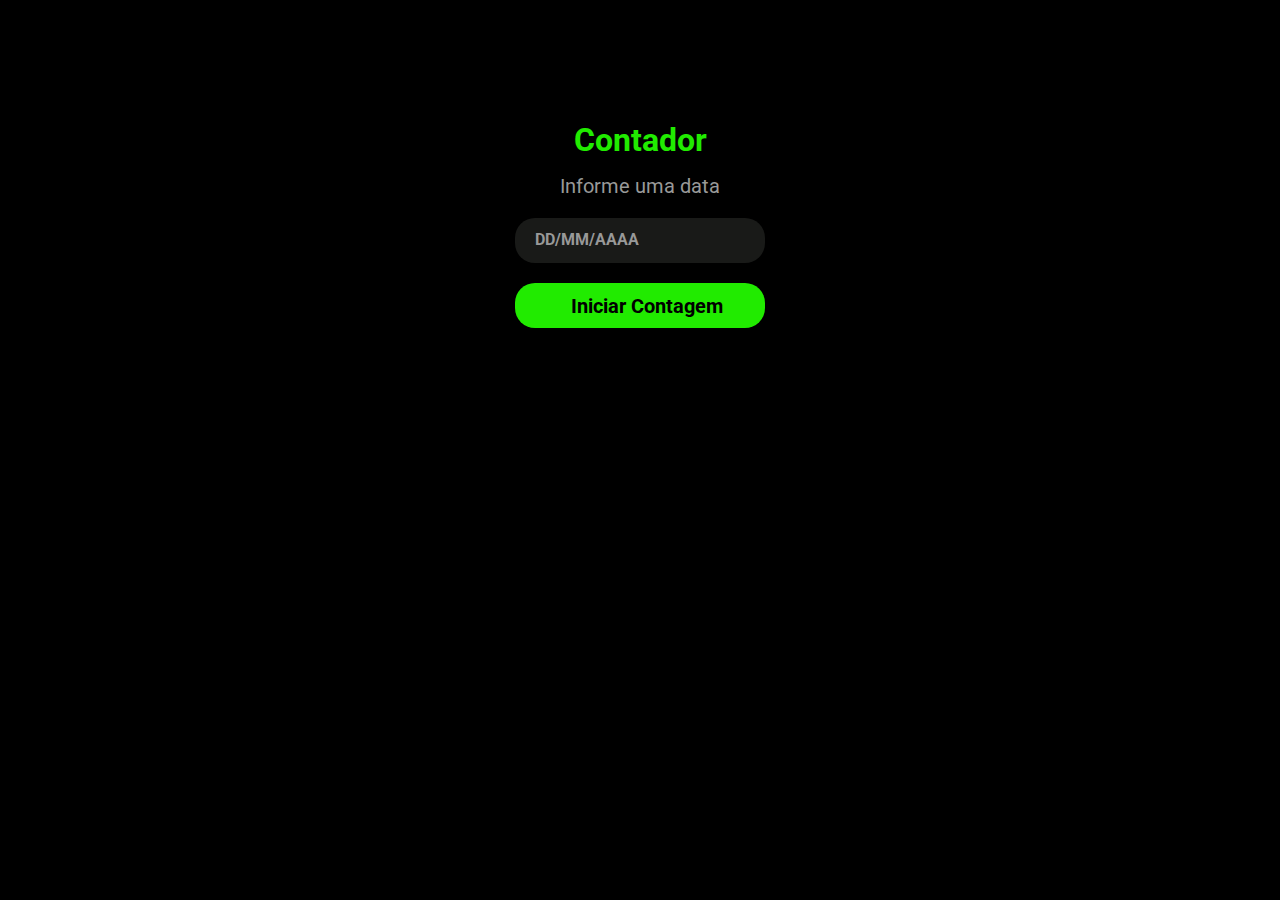
<file: index.html>
<!DOCTYPE html>
<html lang="en">
<head>
    <meta charset="UTF-8">
    <meta http-equiv="X-UA-Compatible" content="IE=edge">
    <meta name="viewport" content="width=1.0, initial-scale=1.0">
    <link rel="stylesheet" href="css/index.css">
    <title>Contador</title>
</head>
<body>
    <h1>Contador</h1>
    <p>Informe uma data</p>

    <form action="contador.html" method="GET">
        <input class="bordas" type="text" name="dataFinal" id="dataFinal" placeholder="DD/MM/AAAA"><br>
        <input type="submit" value="Iniciar Contagem" class="bordas botao"> </input>
    </form>

</body>
</html>
</file>
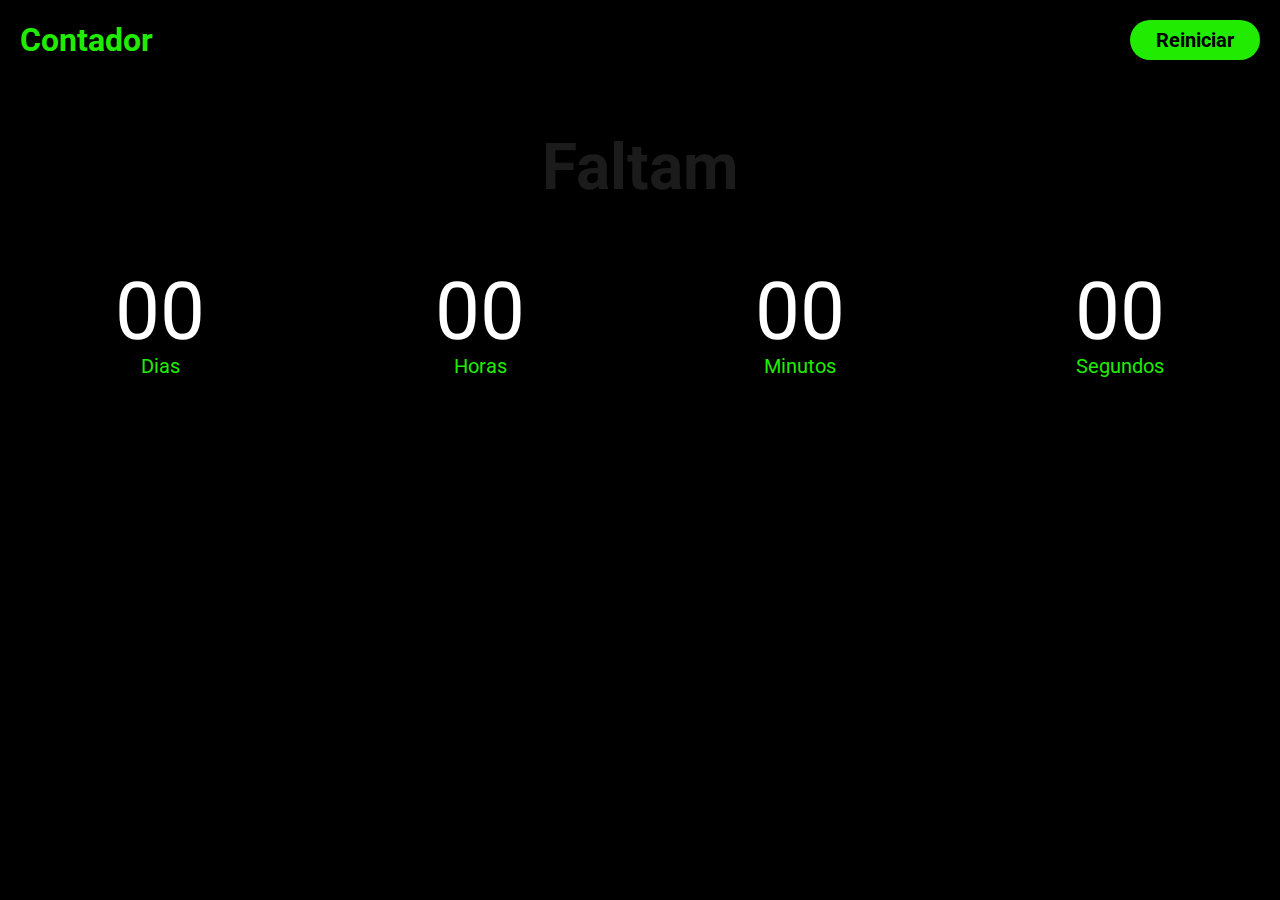
<file: contador.html>
<!DOCTYPE html>
<html lang="en">
<head>
    <meta charset="UTF-8">
    <meta http-equiv="X-UA-Compatible" content="IE=edge">
    <meta name="viewport" content="width=device-width, initial-scale=1.0">
    <link rel="stylesheet" href="css/contador.css">
    <title>Contador</title>
</head>
<body onload="javascript:startContador()">
    <header>
        <h1>Contador</h1>
        <a href="index.html">
            <button>Reiniciar</button>
        </a>
    </header>
    <div class='faltam'>
        <p>Faltam</p>
    </div>
    <div class="regressivo">
        <div class='dias'>
            <span id='dias'>00</span>
            <p>Dias</p>
        </div>
        <div class='horas'>
            <span id='horas'>00</span>
            <p>Horas</p>
        </div>
        <div class='minutos'>
            <span id='minutos'>00</span>
            <p>Minutos</p>
        </div>
        <div class='segundos'>
            <span id='segundos'>00</span>
            <p>Segundos</p>
        </div>
    </div>
</body>
    <script src="js/contador.js" type="text/javascript"></script>
</html>
</file>
<file: css/index.css>
@import url('https://fonts.googleapis.com/css2?family=Roboto:ital,wght@0,100;0,300;0,400;0,500;0,700;0,900;1,100;1,300;1,400;1,500;1,700;1,900&display=swap');

:root {
    --verde: #21EB00;
    --cinza: #191A18;
    --cinzaTexto: #989998;
}

* {
    box-sizing: border-box;
    font-family: 'Roboto', Arial;
}

body {
    display: flex;
    flex-direction: column;
    justify-content: center;
    align-items: center;
    background-color: black;
    margin: 0;
    margin-top: 100px;
}

.bordas {
    border: none;
    border-radius: 20px;
    width: 250px;
    height: 45px;
}


h1 {
    color: var(--verde);
    margin-bottom: -5px;
}

p {
    color: var(--cinzaTexto);
    font-size: 20px;
}

.botao {
    background-color: var(--verde);
    color: black;
    font-weight: bold;
    font-size: 20px;
}

input {
    background-color: var(--cinza);
    outline: none;
    color: var(--cinzaTexto);
    padding-left: 20px;
    margin-bottom: 20px;
}

::placeholder {
    color: var(--cinzaTexto);
    font-weight: bold;
    font-size: 16px;
}
</file>
<file: css/contador.css>
@import url('https://fonts.googleapis.com/css2?family=Roboto:ital,wght@0,100;0,300;0,400;0,500;0,700;0,900;1,100;1,300;1,400;1,500;1,700;1,900&display=swap');

:root {
    --verde: #21EB00;
    --cinza: #191A18;
    --cinzaTexto: #989998;
}

* {
    font-family: 'Roboto', Arial;
    margin: 0;
    box-sizing: border-box;
}

body {
    margin: 0;
    background-color: black;
}

header {
    display: flex;
    justify-content: space-between;
    align-items: center;
    padding-left: 20px;
    padding-right: 20px;
    padding-top: 20px;
}

h1 {
    color: var(--verde);
}

button {
    background-color: var(--verde);
    border: none;
    border-radius: 20px;
    width: 130px;
    height: 40px;
    font-weight: bold;
    font-size: 20px;

}

.faltam {
    display: flex;
    justify-content: center;
    font-size: 64px;
    color: rgb(27, 27, 27);
    font-weight: bolder;
    margin-top: 70px;
}

.regressivo {
    display: flex;
    justify-content: space-around;
    margin-top: 60px;
}

.regressivo span {
    color: white;
    font-size: 80px;
}

.regressivo p {
    color: var(--verde);
    font-size: 20px;
    margin-top: -5px;
}

.dias, .minutos, .horas, .segundos {
    display: flex;
    flex-direction: column;
    align-items: center;
}
</file>
